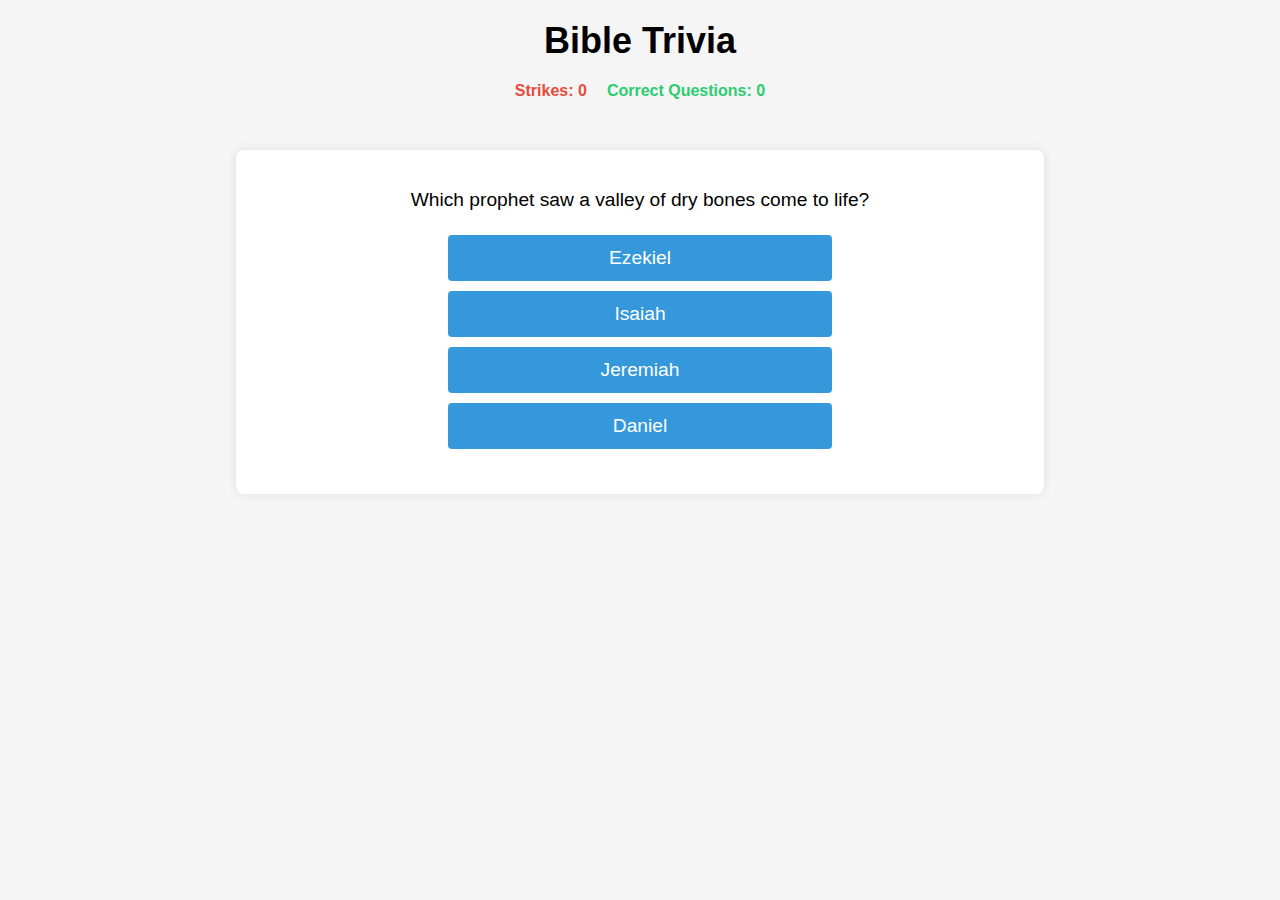
<file: index.html>
<!DOCTYPE html>
<html lang="en">

<head>
    <meta charset="UTF-8">
    <meta name="viewport" content="width=device-width, initial-scale=1.0">
    <link rel="stylesheet" href="style.css">
    <title>Bible Trivia</title>
</head>

<body>
    <div class="header">
        <h1 class="header-title">Bible Trivia</h1>
        <div class="header-trackers">
            <div class="strikes"></div>
            <div class="correctQuestions"></div>
        </div>
    </div>
    <!-- this div will contain questions and multiple choices -->
    <div class="questions">
        <p class="question"></p>
        <ul class="choices"></ul>
    </div>



    <script src="https://ajax.googleapis.com/ajax/libs/jquery/3.7.1/jquery.min.js"></script>
    <script src="script.js" type="module"></script>
</body>

</html>
</file>
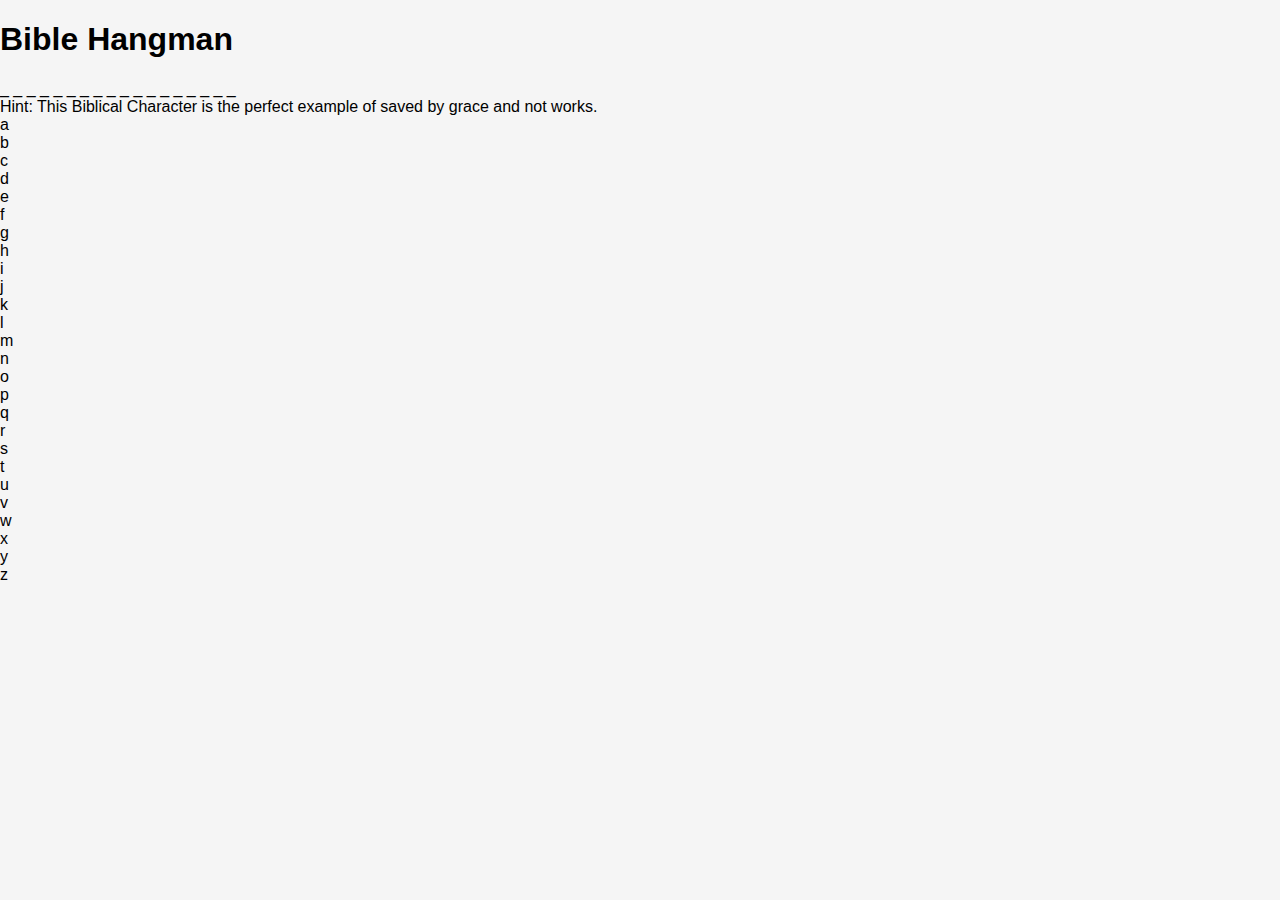
<file: hangman.html>
<!DOCTYPE html>
<html lang="en">
  <head>
    <meta charset="UTF-8" />
    <meta name="viewport" content="width=device-width, initial-scale=1.0" />
    <link rel="stylesheet" href="style.css" />
    <title>Bible Hangman</title>
  </head>
  <body>
    <h1>Bible Hangman</h1>
    <!-- this contains the word, hint and letter options -->
    <div class="hangman-word">
      <!-- keeps track on incorrect letter guesses -->
      <div class="strikes"></div>
      
      <!-- the hidden-word is pulled from the hangmanWords object and disguised show players know the number of letter and when they guess a correct letter its reveals -->
      <div class="hidden-word"></div>
      <div class="hint"></div>
      <div class="letter-options"></div>
    </div>

    <script src="https://ajax.googleapis.com/ajax/libs/jquery/3.7.1/jquery.min.js"></script>
    <script src="scriptHangman.js" type="module"></script>
  </body>
</html>
</file>
<file: style.css>
body {
    font-family: 'Arial', sans-serif;
    margin: 0;
    padding: 0;
    background-color: #f5f5f5;
}

.header {
    padding: 20px;
    text-align: center;
    font-weight: bolder;
    font-size: 24px; /* Adjusted font size */
}

.header-title {
    margin: 0;
    font-size: 1.5em;
}

.header-trackers {
    display: flex;
    justify-content: center;
    margin-top: 10px;
}

.strikes,
.correctQuestions {
    font-weight: bold;
    font-size: 16px; /* Adjusted font size */
    margin: 10px;
}

.strikes {
    color: #e74c3c;
}

.correctQuestions {
    color: #2ecc71;
}

.questions {
    background-color: #fff;
    padding: 20px;
    max-width: 60%;
    margin: 20px auto;
    border-radius: 8px;
    box-shadow: 0 0 10px rgba(0, 0, 0, 0.1);
    text-align: center;
}

.question {
    margin-bottom: 20px;
    font-size: 1.2em;
}

.choices {
    list-style: none;
    padding: 0;
}

.choice {
    background-color: #3498db;
    color: #fff;
    padding: 12px; /* Adjusted padding */
    margin: 5px;
    cursor: pointer;
    border: none;
    border-radius: 4px;
    font-size: 1em;
    transition: background-color 0.3s ease;
    width: 50%; /* Adjusted width for better mobile view */
}

.choice:hover {
    background-color: #2980b9;
}

/* Media query for smaller screens */
@media screen and (max-width: 600px) {
    .questions {
        max-width: 90%;
    }

    .choice {
        width: 100%;
    }
}
</file>
